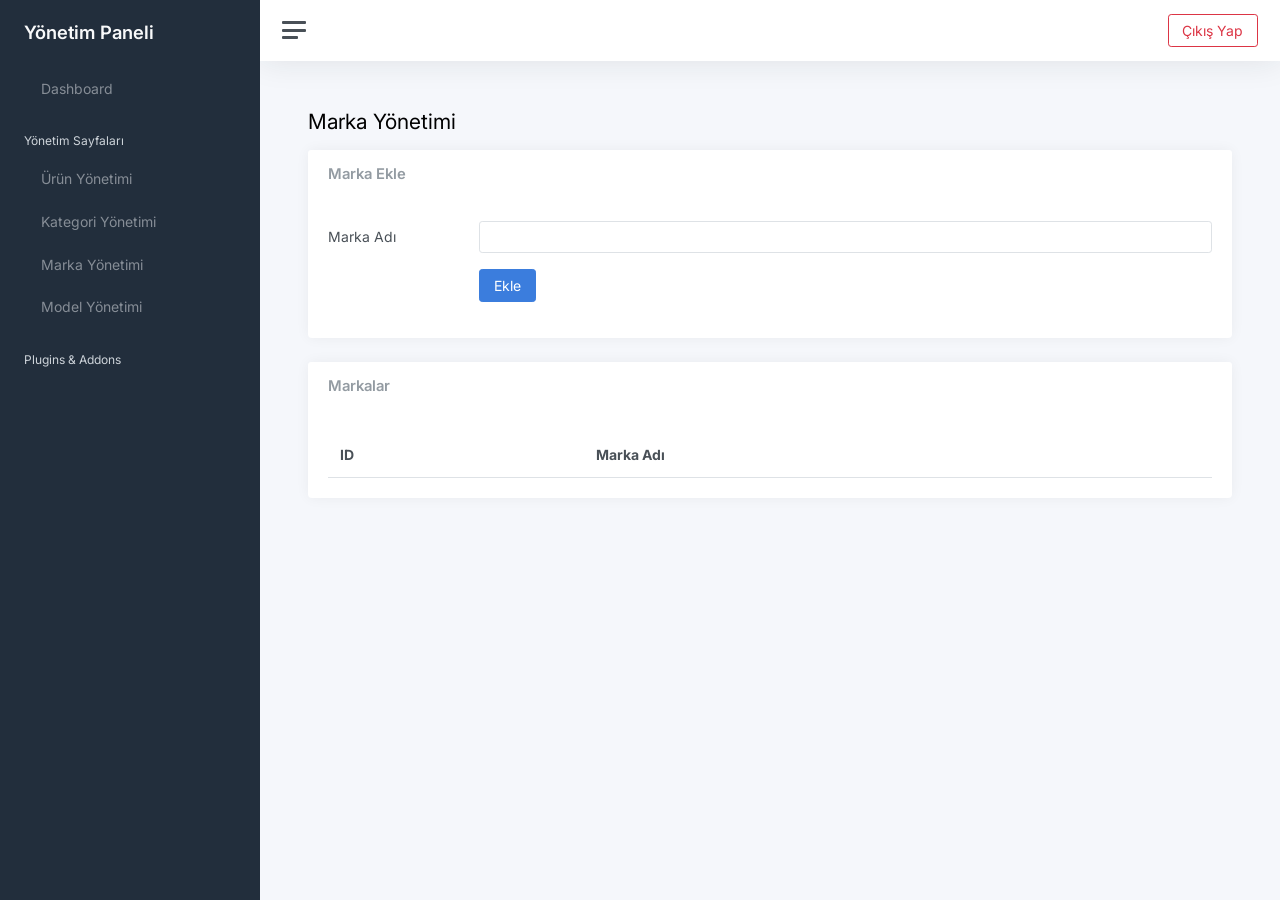
<file: admin-brand.html>
<!DOCTYPE html>
<html lang="tr">
  <head>
    <meta charset="utf-8" />
    <meta
      name="viewport"
      content="width=device-width, initial-scale=1, shrink-to-fit=no"
    />

    <title>Admin Page</title>
    <link
      href="https://cdn.jsdelivr.net/npm/bootstrap@5.3.3/dist/css/bootstrap.min.css"
      rel="stylesheet"
      integrity="sha384-QWTKZyjpPEjISv5WaRU9OFeRpok6YctnYmDr5pNlyT2bRjXh0JMhjY6hW+ALEwIH"
      crossorigin="anonymous"
    />
    <link href="css/adminpage.css" rel="stylesheet" />
    <link
      href="https://fonts.googleapis.com/css2?family=Inter:wght@300;400;600&display=swap"
      rel="stylesheet"
    />
  </head>

  <body>
    <div class="wrapper">
      <nav id="sidebar" class="sidebar js-sidebar">
        <div class="sidebar-content js-simplebar">
          <a class="sidebar-brand" href="index.html">
            <span class="align-middle">Yönetim Paneli</span>
          </a>

          <ul class="sidebar-nav">
            <li class="sidebar-item">
              <a class="sidebar-link" href="../index.html">
                <i class="align-middle" data-feather="sliders"></i>
                <span class="align-middle">Dashboard</span>
              </a>
            </li>
            <li class="sidebar-header">Yönetim Sayfaları</li>
            <li class="sidebar-item">
              <a
                class="sidebar-link"
                id="product-management"
                href="admin-product.html"
              >
                <i class="align-middle" data-feather="sliders"></i>
                <span class="align-middle">Ürün Yönetimi</span>
              </a>
            </li>
            <li class="sidebar-item">
              <a
                class="sidebar-link"
                id="category-management"
                href="admin-category.html"
              >
                <i class="align-middle" data-feather="sliders"></i>
                <span class="align-middle">Kategori Yönetimi</span>
              </a>
            </li>
            <li class="sidebar-item">
              <a
                class="sidebar-link"
                id="brand-management"
                href="admin-brand.html"
              >
                <i class="align-middle" data-feather="sliders"></i>
                <span class="align-middle">Marka Yönetimi</span>
              </a>
            </li>
            <li class="sidebar-item">
              <a
                class="sidebar-link"
                id="model-management"
                href="admin-model.html"
              >
                <i class="align-middle" data-feather="sliders"></i>
                <span class="align-middle">Model Yönetimi</span>
              </a>
            </li>
            <li class="sidebar-header">Plugins & Addons</li>
          </ul>
        </div>
      </nav>

      <!-- profile -->
      <div class="main">
        <!-- profile navbar start -->
        <nav class="navbar navbar-expand navbar-light navbar-bg">
          <a class="sidebar-toggle js-sidebar-toggle">
            <i class="hamburger align-self-center"></i>
          </a>

          <div class="navbar-collapse collapse">
            <ul class="navbar-nav navbar-align">
              <li class="nav-item dropdown">
                <div id="loginlogoutcontainer">
                  <a
                    class="btn btn-outline-danger ms-3"
                    type="menu"
                    id="login-button"
                    href="signin.html"
                  >
                    Giriş Yap
                  </a>
                  <a
                    class="btn btn-outline-danger ms-3"
                    type="menu"
                    id="logout-button"
                    href="signin.html"
                    hidden="true"
                  >
                    Çıkış Yap
                  </a>
                </div>
              </li>
            </ul>
          </div>
        </nav>
        <!-- profile navbar end-->

        <main id="main-content" class="content">
          <div id="content-body" class="container-fluid p-0">
            <h1 id="body-title" class="h3 mb-3">Marka Yönetimi</h1>

            <!-- Modal start -->
            <div
              class="modal fade"
              id="updateModal"
              tabindex="-1"
              aria-labelledby="updateModalLabel"
              aria-hidden="true"
            >
              <div class="modal-dialog">
                <div class="modal-content">
                  <div class="modal-header">
                    <h1 class="modal-title fs-5" id="updateModalLabel">
                      Marka Güncelleme
                    </h1>
                    <button
                      type="button"
                      class="btn-close"
                      data-bs-dismiss="modal"
                      aria-label="Close"
                    ></button>
                  </div>
                  <div class="modal-body">
                    <form
                      class="text-start needs-validation"
                      id="updateForm"
                      novalidate
                    >
                      <div class="row mb-3">
                        <label for="brandId" class="col-sm-2 col-form-label"
                          >Marka ID</label
                        >
                        <div class="col-sm-10">
                          <input
                            type="text"
                            class="form-control"
                            id="brandId"
                            required
                            disabled
                          />
                        </div>
                      </div>
                      <div class="row mb-3">
                        <label for="brandName" class="col-sm-2 col-form-label"
                          >Marka Adı</label
                        >
                        <div class="col-sm-10">
                          <input
                            type="text"
                            class="form-control"
                            id="brandName"
                            required
                            minlength="3"
                            value=""
                          />
                          <div class="invalid-feedback">
                            Marka adı minimum 3 karakterden oluşmalıdır.
                          </div>
                        </div>
                      </div>
                    </form>
                  </div>
                  <div class="modal-footer">
                    <button
                      id="closeModalButton"
                      type="button"
                      class="btn btn-secondary"
                      data-bs-dismiss="modal"
                    >
                      Kapat
                    </button>
                    <button
                      id="update-changes"
                      type="submit"
                      class="btn btn-primary"
                    >
                      Güncelle
                    </button>
                  </div>
                </div>
              </div>
            </div>

            <!-- Modal end -->
            <div class="row">
              <div class="col-12">
                <div id="content-head-card" class="card">
                  <div class="card-header">
                    <h5 id="header-card-title" class="card-title mb-0">
                      Marka Ekle
                    </h5>
                  </div>
                  <div id="header-card-body" class="card-body">
                    <form
                      class="text-start needs-validation"
                      id="addForm"
                      novalidate
                    >
                      <div class="row mb-3">
                        <label for="brandName" class="col-sm-2 col-form-label"
                          >Marka Adı</label
                        >
                        <div class="col-sm-10">
                          <input
                            type="text"
                            class="form-control"
                            id="brandName"
                            required
                            minlength="3"
                            value=""
                          />
                          <div class="invalid-feedback">
                            Marka adı minimum 3 karakterden oluşmalıdır.
                          </div>
                          <button
                            id="add-btn"
                            type="submit"
                            class="btn btn-primary mt-3"
                          >
                            Ekle
                          </button>
                        </div>
                      </div>
                    </form>
                  </div>
                </div>
              </div>
            </div>
            <div class="row">
              <!-- Alert Container -->
              <div id="alert-box"></div>
              <div class="col-sm">
                <div id="content-body-card" class="card flex-fill">
                  <div id="card-header" class="card-header">
                    <h5 id="body-card-title" class="card-title mb-0">
                      Markalar
                    </h5>
                  </div>
                  <div id="card-body" class="card-body">
                    <table id="contentTable" class="table table-hover my-0">
                      <thead>
                        <tr>
                          <th>ID</th>
                          <th>Marka Adı</th>
                        </tr>
                      </thead>
                      <tbody>
                        <!-- Category List -->
                      </tbody>
                      <tfoot></tfoot>
                    </table>
                  </div>
                </div>
              </div>
            </div>
          </div>
        </main>
      </div>
    </div>
    <script src="js/adminjs/brand.js" type="module"></script>
    <script src="https://code.jquery.com/jquery-3.5.1.slim.min.js"></script>
    <script
      src="https://cdn.jsdelivr.net/npm/@popperjs/core@2.11.8/dist/umd/popper.min.js"
      integrity="sha384-I7E8VVD/ismYTF4hNIPjVp/Zjvgyol6VFvRkX/vR+Vc4jQkC+hVqc2pM8ODewa9r"
      crossorigin="anonymous"
    ></script>
    <script
      src="https://cdn.jsdelivr.net/npm/bootstrap@5.3.3/dist/js/bootstrap.min.js"
      integrity="sha384-0pUGZvbkm6XF6gxjEnlmuGrJXVbNuzT9qBBavbLwCsOGabYfZo0T0to5eqruptLy"
      crossorigin="anonymous"
    ></script>
  </body>
</html>
</file>
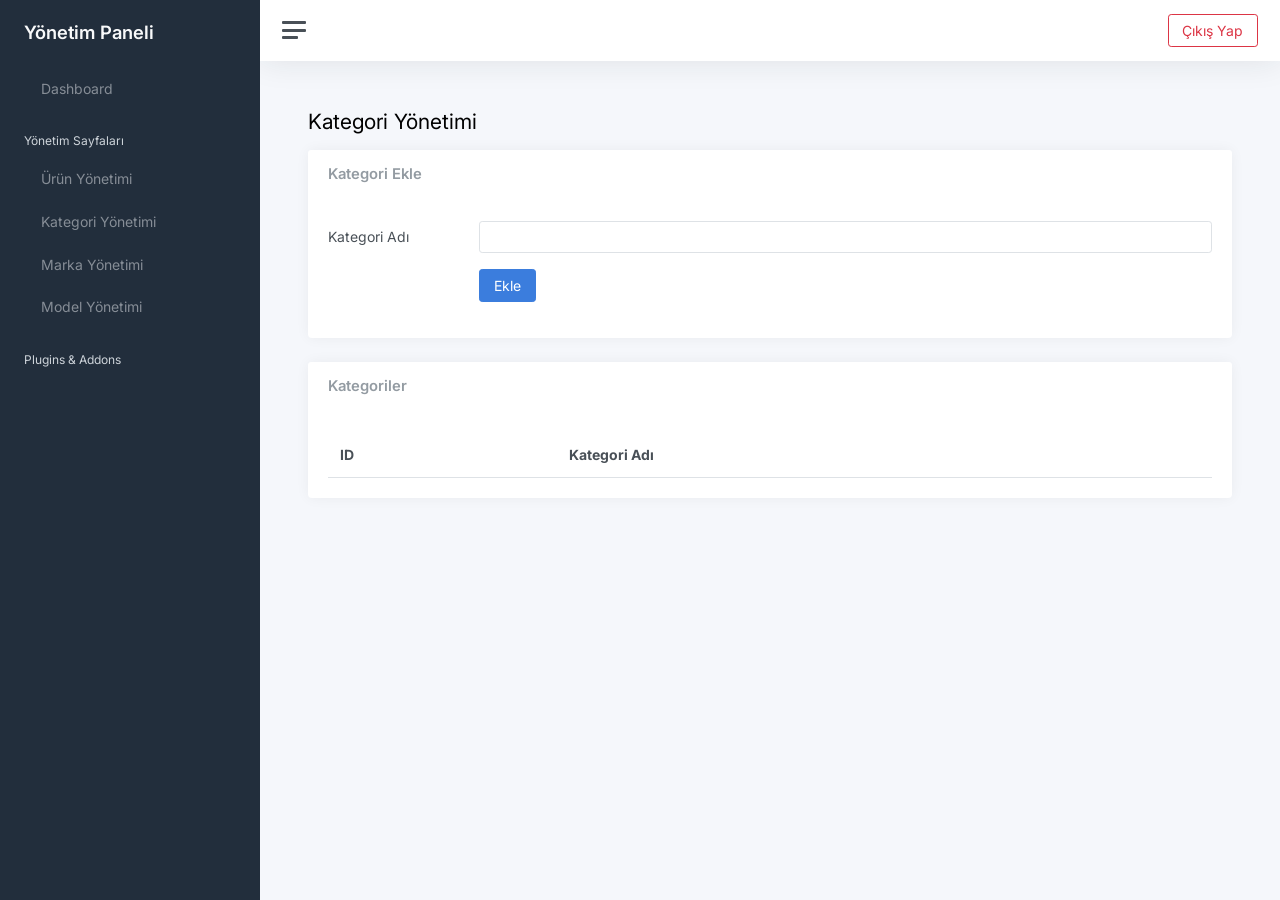
<file: admin-category.html>
<!DOCTYPE html>
<html lang="tr">
  <head>
    <meta charset="utf-8" />
    <meta
      name="viewport"
      content="width=device-width, initial-scale=1, shrink-to-fit=no"
    />

    <title>Admin Page</title>
    <link
      href="https://cdn.jsdelivr.net/npm/bootstrap@5.3.3/dist/css/bootstrap.min.css"
      rel="stylesheet"
      integrity="sha384-QWTKZyjpPEjISv5WaRU9OFeRpok6YctnYmDr5pNlyT2bRjXh0JMhjY6hW+ALEwIH"
      crossorigin="anonymous"
    />
    <link href="css/adminpage.css" rel="stylesheet" />
    <link
      href="https://fonts.googleapis.com/css2?family=Inter:wght@300;400;600&display=swap"
      rel="stylesheet"
    />
  </head>

  <body>
    <div class="wrapper">
      <nav id="sidebar" class="sidebar js-sidebar">
        <div class="sidebar-content js-simplebar">
          <a class="sidebar-brand" href="index.html">
            <span class="align-middle">Yönetim Paneli</span>
          </a>

          <ul class="sidebar-nav">
            <li class="sidebar-item">
              <a class="sidebar-link" href="../index.html">
                <i class="align-middle" data-feather="sliders"></i>
                <span class="align-middle">Dashboard</span>
              </a>
            </li>
            <li class="sidebar-header">Yönetim Sayfaları</li>
            <li class="sidebar-item">
              <a
                class="sidebar-link"
                id="product-management"
                href="admin-product.html"
              >
                <i class="align-middle" data-feather="sliders"></i>
                <span class="align-middle">Ürün Yönetimi</span>
              </a>
            </li>
            <li class="sidebar-item">
              <a
                class="sidebar-link"
                id="category-management"
                href="admin-category.html"
              >
                <i class="align-middle" data-feather="sliders"></i>
                <span class="align-middle">Kategori Yönetimi</span>
              </a>
            </li>
            <li class="sidebar-item">
              <a
                class="sidebar-link"
                id="brand-management"
                href="admin-brand.html"
              >
                <i class="align-middle" data-feather="sliders"></i>
                <span class="align-middle">Marka Yönetimi</span>
              </a>
            </li>
            <li class="sidebar-item">
              <a
                class="sidebar-link"
                id="model-management"
                href="admin-model.html"
              >
                <i class="align-middle" data-feather="sliders"></i>
                <span class="align-middle">Model Yönetimi</span>
              </a>
            </li>
            <li class="sidebar-header">Plugins & Addons</li>
          </ul>
        </div>
      </nav>

      <!-- profile -->
      <div class="main">
        <!-- profile navbar start -->
        <nav class="navbar navbar-expand navbar-light navbar-bg">
          <a class="sidebar-toggle js-sidebar-toggle">
            <i class="hamburger align-self-center"></i>
          </a>

          <div class="navbar-collapse collapse">
            <ul class="navbar-nav navbar-align">
              <li class="nav-item dropdown">
                <div id="loginlogoutcontainer">
                  <a
                    class="btn btn-outline-danger ms-3"
                    type="menu"
                    id="login-button"
                    href="signin.html"
                  >
                    Giriş Yap
                  </a>
                  <a
                    class="btn btn-outline-danger ms-3"
                    type="menu"
                    id="logout-button"
                    href="signin.html"
                    hidden="true"
                  >
                    Çıkış Yap
                  </a>
                </div>
              </li>
            </ul>
          </div>
        </nav>
        <!-- profile navbar end-->

        <main id="main-content" class="content">
          <div id="content-body" class="container-fluid p-0">
            <h1 id="body-title" class="h3 mb-3">Kategori Yönetimi</h1>

            <!-- Modal start -->
            <div
              class="modal fade"
              id="updateModal"
              tabindex="-1"
              aria-labelledby="updateModalLabel"
              aria-hidden="true"
            >
              <div class="modal-dialog">
                <div class="modal-content">
                  <div class="modal-header">
                    <h1 class="modal-title fs-5" id="updateModalLabel">
                      Kategori Güncelleme
                    </h1>
                    <button
                      type="button"
                      class="btn-close"
                      data-bs-dismiss="modal"
                      aria-label="Close"
                    ></button>
                  </div>
                  <div class="modal-body">
                    <form
                      class="text-start needs-validation"
                      id="updateForm"
                      novalidate
                    >
                      <div class="row mb-3">
                        <label for="categoryId" class="col-sm-2 col-form-label"
                          >Kategori ID</label
                        >
                        <div class="col-sm-10">
                          <input
                            type="text"
                            class="form-control"
                            id="categoryId"
                            required
                            disabled
                          />
                        </div>
                      </div>
                      <div class="row mb-3">
                        <label
                          for="categoryName"
                          class="col-sm-2 col-form-label"
                          >Kategori Adı</label
                        >
                        <div class="col-sm-10">
                          <input
                            type="text"
                            class="form-control"
                            id="categoryName"
                            required
                            minlength="3"
                            value=""
                          />
                          <div class="invalid-feedback">
                            Kategori adı minimum 3 karakterden oluşmalıdır.
                          </div>
                        </div>
                      </div>
                    </form>
                  </div>
                  <div class="modal-footer">
                    <button
                      id="closeModalButton"
                      type="button"
                      class="btn btn-secondary"
                      data-bs-dismiss="modal"
                    >
                      Kapat
                    </button>
                    <button
                      id="update-changes"
                      type="submit"
                      class="btn btn-primary"
                    >
                      Güncelle
                    </button>
                  </div>
                </div>
              </div>
            </div>

            <!-- Modal end -->
            <div class="row">
              <div class="col-12">
                <div id="content-head-card" class="card">
                  <div class="card-header">
                    <h5 id="header-card-title" class="card-title mb-0">
                      Kategori Ekle
                    </h5>
                  </div>
                  <div id="header-card-body" class="card-body">
                    <form
                      class="text-start needs-validation"
                      id="addForm"
                      novalidate
                    >
                      <div class="row mb-3">
                        <label
                          for="categoryName"
                          class="col-sm-2 col-form-label"
                          >Kategori Adı</label
                        >
                        <div class="col-sm-10">
                          <input
                            type="text"
                            class="form-control"
                            id="categoryName"
                            required
                            minlength="3"
                            value=""
                          />
                          <div class="invalid-feedback">
                            Kategori adı minimum 3 karakterden oluşmalıdır.
                          </div>
                          <button
                            id="add-btn"
                            type="submit"
                            class="btn btn-primary mt-3"
                          >
                            Ekle
                          </button>
                        </div>
                      </div>
                    </form>
                  </div>
                </div>
              </div>
            </div>
            <div class="row">
              <!-- Alert Container -->
              <div id="alert-box"></div>
              <div class="col-sm">
                <div id="content-body-card" class="card flex-fill">
                  <div id="card-header" class="card-header">
                    <h5 id="body-card-title" class="card-title mb-0">
                      Kategoriler
                    </h5>
                  </div>
                  <div id="card-body" class="card-body">
                    <table id="contentTable" class="table table-hover my-0">
                      <thead>
                        <tr>
                          <th>ID</th>
                          <th>Kategori Adı</th>
                        </tr>
                      </thead>
                      <tbody>
                        <!-- Category List -->
                      </tbody>
                      <tfoot></tfoot>
                    </table>
                  </div>
                </div>
              </div>
            </div>
          </div>
        </main>
      </div>
    </div>
    <script src="js/adminjs/category.js" type="module"></script>
    <script src="https://code.jquery.com/jquery-3.5.1.slim.min.js"></script>
    <script
      src="https://cdn.jsdelivr.net/npm/@popperjs/core@2.11.8/dist/umd/popper.min.js"
      integrity="sha384-I7E8VVD/ismYTF4hNIPjVp/Zjvgyol6VFvRkX/vR+Vc4jQkC+hVqc2pM8ODewa9r"
      crossorigin="anonymous"
    ></script>
    <script
      src="https://cdn.jsdelivr.net/npm/bootstrap@5.3.3/dist/js/bootstrap.min.js"
      integrity="sha384-0pUGZvbkm6XF6gxjEnlmuGrJXVbNuzT9qBBavbLwCsOGabYfZo0T0to5eqruptLy"
      crossorigin="anonymous"
    ></script>
  </body>
</html>
</file>
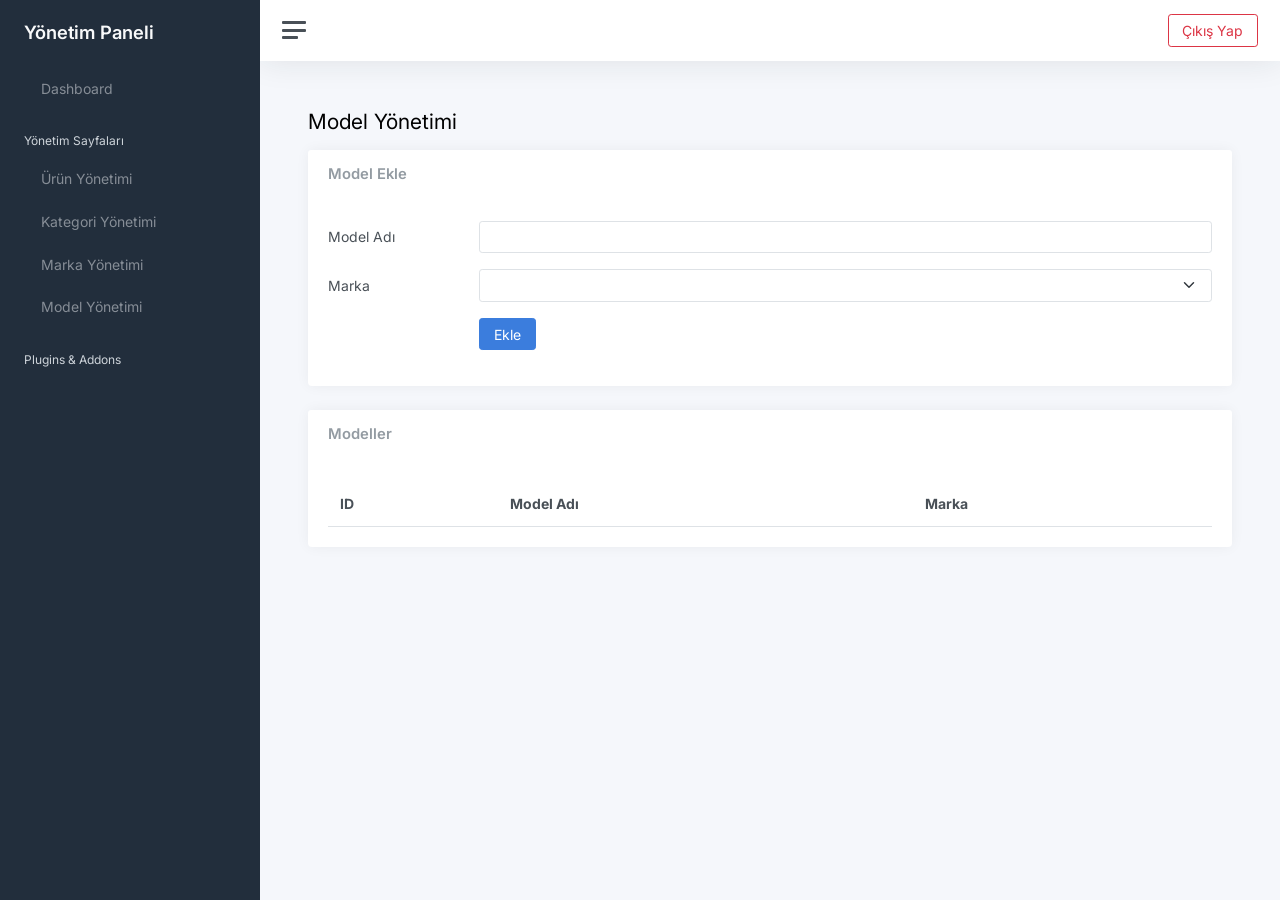
<file: admin-model.html>
<!DOCTYPE html>
<html lang="tr">
  <head>
    <meta charset="utf-8" />
    <meta
      name="viewport"
      content="width=device-width, initial-scale=1, shrink-to-fit=no"
    />

    <title>Admin Page</title>
    <link
      href="https://cdn.jsdelivr.net/npm/bootstrap@5.3.3/dist/css/bootstrap.min.css"
      rel="stylesheet"
      integrity="sha384-QWTKZyjpPEjISv5WaRU9OFeRpok6YctnYmDr5pNlyT2bRjXh0JMhjY6hW+ALEwIH"
      crossorigin="anonymous"
    />
    <link href="css/adminpage.css" rel="stylesheet" />
    <link
      href="https://fonts.googleapis.com/css2?family=Inter:wght@300;400;600&display=swap"
      rel="stylesheet"
    />
  </head>

  <body>
    <div class="wrapper">
      <nav id="sidebar" class="sidebar js-sidebar">
        <div class="sidebar-content js-simplebar">
          <a class="sidebar-brand" href="index.html">
            <span class="align-middle">Yönetim Paneli</span>
          </a>

          <ul class="sidebar-nav">
            <li class="sidebar-item">
              <a class="sidebar-link" href="../index.html">
                <i class="align-middle" data-feather="sliders"></i>
                <span class="align-middle">Dashboard</span>
              </a>
            </li>
            <li class="sidebar-header">Yönetim Sayfaları</li>
            <li class="sidebar-item">
              <a
                class="sidebar-link"
                id="product-management"
                href="admin-product.html"
              >
                <i class="align-middle" data-feather="sliders"></i>
                <span class="align-middle">Ürün Yönetimi</span>
              </a>
            </li>
            <li class="sidebar-item">
              <a
                class="sidebar-link"
                id="category-management"
                href="admin-category.html"
              >
                <i class="align-middle" data-feather="sliders"></i>
                <span class="align-middle">Kategori Yönetimi</span>
              </a>
            </li>
            <li class="sidebar-item">
              <a
                class="sidebar-link"
                id="brand-management"
                href="admin-brand.html"
              >
                <i class="align-middle" data-feather="sliders"></i>
                <span class="align-middle">Marka Yönetimi</span>
              </a>
            </li>
            <li class="sidebar-item">
              <a
                class="sidebar-link"
                id="model-management"
                href="admin-model.html"
              >
                <i class="align-middle" data-feather="sliders"></i>
                <span class="align-middle">Model Yönetimi</span>
              </a>
            </li>
            <li class="sidebar-header">Plugins & Addons</li>
          </ul>
        </div>
      </nav>

      <!-- profile -->
      <div class="main">
        <!-- profile navbar start -->
        <nav class="navbar navbar-expand navbar-light navbar-bg">
          <a class="sidebar-toggle js-sidebar-toggle">
            <i class="hamburger align-self-center"></i>
          </a>

          <div class="navbar-collapse collapse">
            <ul class="navbar-nav navbar-align">
              <li class="nav-item dropdown">
                <div id="loginlogoutcontainer">
                  <a
                    class="btn btn-outline-danger ms-3"
                    type="menu"
                    id="login-button"
                    href="signin.html"
                  >
                    Giriş Yap
                  </a>
                  <a
                    class="btn btn-outline-danger ms-3"
                    type="menu"
                    id="logout-button"
                    href="signin.html"
                    hidden="true"
                  >
                    Çıkış Yap
                  </a>
                </div>
              </li>
            </ul>
          </div>
        </nav>
        <!-- profile navbar end-->

        <!-- Main Content -->
        <main id="main-content" class="content">
          <div id="content-body" class="container-fluid p-0">
            <h1 id="body-title" class="h3 mb-3">Model Yönetimi</h1>

            <!-- Modal -->
            <div
              class="modal fade"
              id="updateModal"
              tabindex="-1"
              aria-labelledby="updateModalLabel"
              aria-hidden="true"
            >
              <div class="modal-dialog">
                <div class="modal-content">
                  <div class="modal-header">
                    <h1 class="modal-title fs-5" id="updateModalLabel">
                      Modal title
                    </h1>
                    <button
                      type="button"
                      class="btn-close"
                      data-bs-dismiss="modal"
                      aria-label="Close"
                    ></button>
                  </div>
                  <div class="modal-body">
                    <form
                      class="text-start needs-validation"
                      id="updateForm"
                      novalidate
                    >
                      <div class="row mb-3">
                        <label for="modelId" class="col-sm-2 col-form-label"
                          >Model ID</label
                        >
                        <div class="col-sm-10">
                          <input
                            type="text"
                            class="form-control"
                            id="modelId"
                            required
                            disabled
                          />
                        </div>
                      </div>
                      <div class="row mb-3">
                        <label for="modelName" class="col-sm-2 col-form-label"
                          >Model Adı</label
                        >
                        <div class="col-sm-10">
                          <input
                            type="text"
                            class="form-control"
                            id="modelName"
                            required
                            minlength="2"
                          />
                          <div class="invalid-feedback">
                            Model adı minimum 2 karakterden oluşmalıdır.
                          </div>
                        </div>
                      </div>
                      <div class="row mb-3">
                        <label
                          for="modalbrandList"
                          class="col-sm-2 col-form-label"
                          >Marka</label
                        >
                        <div class="col-sm-10">
                          <select
                            id="modalbrandList"
                            class="form-select"
                          ></select>
                          <label id="currentBrand" class="text-info"
                            >Mevcut Marka :
                          </label>
                        </div>
                      </div>
                    </form>
                  </div>
                  <div class="modal-footer">
                    <button
                      id="closeModalButton"
                      type="button"
                      class="btn btn-secondary"
                      data-bs-dismiss="modal"
                    >
                      Kapat
                    </button>
                    <button
                      id="update-changes"
                      type="button"
                      class="btn btn-primary"
                    >
                      Güncelle
                    </button>
                  </div>
                </div>
              </div>
            </div>
            <!-- Modal -->
            <div class="row">
              <div class="col-12">
                <div id="content-head-card" class="card">
                  <div class="card-header">
                    <h5 id="header-card-title" class="card-title mb-0">
                      Model Ekle
                    </h5>
                  </div>
                  <div id="header-card-body" class="card-body">
                    <form
                      class="text-start needs-validation"
                      id="addForm"
                      novalidate
                    >
                      <div class="row mb-3">
                        <label for="modelName" class="col-sm-2 col-form-label"
                          >Model Adı</label
                        >
                        <div class="col-sm-10">
                          <input
                            type="text"
                            class="form-control"
                            id="modelName"
                            required
                            minlength="2"
                          />
                          <div class="invalid-feedback">
                            Model adı minimum 2 karakterden oluşmalıdır.
                          </div>
                        </div>
                      </div>
                      <div class="row mb-3">
                        <label for="brandList" class="col-sm-2 col-form-label"
                          >Marka</label
                        >
                        <div class="col-sm-10">
                          <select id="brandList" class="form-select"></select>
                          <button
                            id="add-btn"
                            type="submit"
                            class="btn btn-primary mt-3"
                          >
                            Ekle
                          </button>
                        </div>
                      </div>
                    </form>
                  </div>
                </div>
              </div>
            </div>
            <div class="row">
              <!-- Alert Container -->
              <div id="alert-box"></div>
              <div class="col-sm">
                <div id="content-body-card" class="card flex-fill">
                  <div id="card-header" class="card-header">
                    <h5 id="body-card-title" class="card-title mb-0">
                      Modeller
                    </h5>
                  </div>
                  <div id="card-body" class="card-body">
                    <table id="contentTable" class="table table-hover my-0">
                      <thead>
                        <tr>
                          <th>ID</th>
                          <th>Model Adı</th>
                          <th>Marka</th>
                        </tr>
                      </thead>
                      <tbody>
                        <!-- Model List -->
                      </tbody>
                      <tfoot></tfoot>
                    </table>
                  </div>
                </div>
              </div>
            </div>
          </div>
        </main>
      </div>
    </div>
    <script src="js/adminjs/model.js" type="module"></script>
    <script src="https://code.jquery.com/jquery-3.5.1.slim.min.js"></script>
    <script
      src="https://cdn.jsdelivr.net/npm/@popperjs/core@2.11.8/dist/umd/popper.min.js"
      integrity="sha384-I7E8VVD/ismYTF4hNIPjVp/Zjvgyol6VFvRkX/vR+Vc4jQkC+hVqc2pM8ODewa9r"
      crossorigin="anonymous"
    ></script>
    <script
      src="https://cdn.jsdelivr.net/npm/bootstrap@5.3.3/dist/js/bootstrap.min.js"
      integrity="sha384-0pUGZvbkm6XF6gxjEnlmuGrJXVbNuzT9qBBavbLwCsOGabYfZo0T0to5eqruptLy"
      crossorigin="anonymous"
    ></script>
  </body>
</html>
</file>
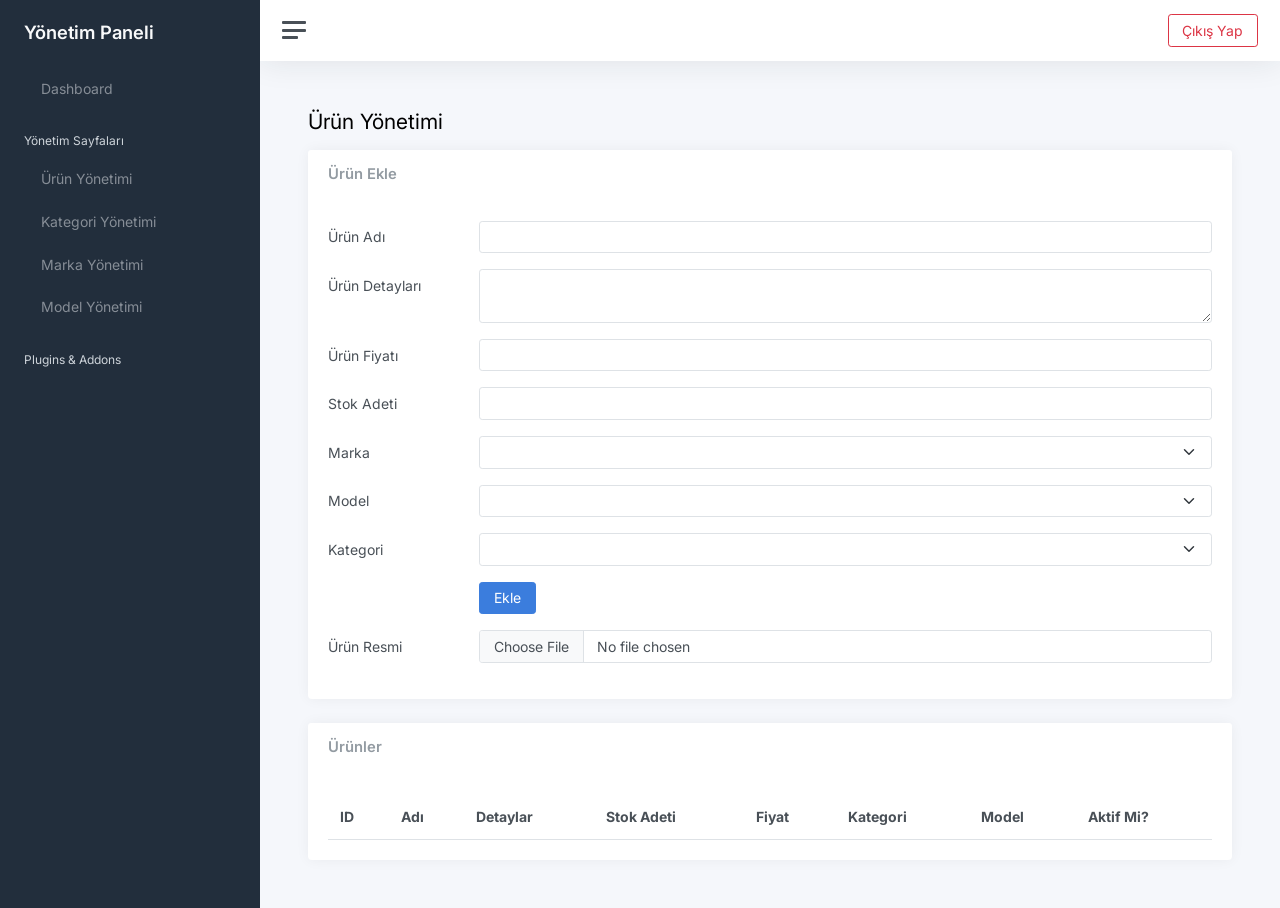
<file: admin-product.html>
<!DOCTYPE html>
<html lang="tr">
  <head>
    <meta charset="utf-8" />
    <meta
      name="viewport"
      content="width=device-width, initial-scale=1, shrink-to-fit=no"
    />

    <title>Admin Page</title>
    <link
      href="https://cdn.jsdelivr.net/npm/bootstrap@5.3.3/dist/css/bootstrap.min.css"
      rel="stylesheet"
      integrity="sha384-QWTKZyjpPEjISv5WaRU9OFeRpok6YctnYmDr5pNlyT2bRjXh0JMhjY6hW+ALEwIH"
      crossorigin="anonymous"
    />
    <link href="css/adminpage.css" rel="stylesheet" />
    <link
      href="https://fonts.googleapis.com/css2?family=Inter:wght@300;400;600&display=swap"
      rel="stylesheet"
    />
  </head>

  <body>
    <div class="wrapper">
      <nav id="sidebar" class="sidebar js-sidebar">
        <div class="sidebar-content js-simplebar">
          <a class="sidebar-brand" href="index.html">
            <span class="align-middle">Yönetim Paneli</span>
          </a>

          <ul class="sidebar-nav">
            <li class="sidebar-item">
              <a class="sidebar-link" href="../index.html">
                <i class="align-middle" data-feather="sliders"></i>
                <span class="align-middle">Dashboard</span>
              </a>
            </li>
            <li class="sidebar-header">Yönetim Sayfaları</li>
            <li class="sidebar-item">
              <a
                class="sidebar-link"
                id="product-management"
                href="admin-product.html"
              >
                <i class="align-middle" data-feather="sliders"></i>
                <span class="align-middle">Ürün Yönetimi</span>
              </a>
            </li>
            <li class="sidebar-item">
              <a
                class="sidebar-link"
                id="category-management"
                href="admin-category.html"
              >
                <i class="align-middle" data-feather="sliders"></i>
                <span class="align-middle">Kategori Yönetimi</span>
              </a>
            </li>
            <li class="sidebar-item">
              <a
                class="sidebar-link"
                id="brand-management"
                href="admin-brand.html"
              >
                <i class="align-middle" data-feather="sliders"></i>
                <span class="align-middle">Marka Yönetimi</span>
              </a>
            </li>
            <li class="sidebar-item">
              <a
                class="sidebar-link"
                id="model-management"
                href="admin-model.html"
              >
                <i class="align-middle" data-feather="sliders"></i>
                <span class="align-middle">Model Yönetimi</span>
              </a>
            </li>
            <li class="sidebar-header">Plugins & Addons</li>
          </ul>
        </div>
      </nav>

      <!-- profile -->
      <div class="main">
        <!-- profile navbar start -->
        <nav class="navbar navbar-expand navbar-light navbar-bg">
          <a class="sidebar-toggle js-sidebar-toggle">
            <i class="hamburger align-self-center"></i>
          </a>

          <div class="navbar-collapse collapse">
            <ul class="navbar-nav navbar-align">
              <li class="nav-item dropdown">
                <div id="loginlogoutcontainer">
                  <a
                    class="btn btn-outline-danger ms-3"
                    type="menu"
                    id="login-button"
                    href="signin.html"
                  >
                    Giriş Yap
                  </a>
                  <a
                    class="btn btn-outline-danger ms-3"
                    type="menu"
                    id="logout-button"
                    href="signin.html"
                    hidden="true"
                  >
                    Çıkış Yap
                  </a>
                </div>
              </li>
            </ul>
          </div>
        </nav>
        <!-- profile navbar end-->

        <!-- Main Content -->
        <main id="main-content" class="content">
          <div id="content-body" class="container-fluid p-0">
            <h1 id="body-title" class="h3 mb-3">Ürün Yönetimi</h1>

            <!-- Modal -->
            <div
              class="modal fade"
              id="updateModal"
              tabindex="-1"
              aria-labelledby="updateModalLabel"
              aria-hidden="true"
            >
              <div class="modal-dialog">
                <div class="modal-content">
                  <div class="modal-header">
                    <h1 class="modal-title fs-5" id="updateModalLabel">
                      Modal title
                    </h1>
                    <button
                      type="button"
                      class="btn-close"
                      data-bs-dismiss="modal"
                      aria-label="Close"
                    ></button>
                  </div>
                  <div class="modal-body">
                    <form
                      class="text-start needs-validation"
                      id="updateForm"
                      novalidate
                    >
                      <div class="row mb-3">
                        <label for="productId" class="col-sm-2 col-form-label"
                          >Ürün ID</label
                        >
                        <div class="col-sm-10">
                          <input
                            type="text"
                            class="form-control"
                            id="productId"
                            required
                            disabled
                          />
                        </div>
                      </div>
                      <div class="row mb-3">
                        <label for="productName" class="col-sm-2 col-form-label"
                          >Ürün Adı</label
                        >
                        <div class="col-sm-10">
                          <input
                            type="text"
                            class="form-control"
                            id="productName"
                            required
                            minlength="6"
                            value="Selamın Aletküm"
                          />
                          <div class="invalid-feedback">
                            Ürün adı minimum 6 karakterden oluşmalıdır.
                          </div>
                        </div>
                      </div>
                      <div class="row mb-3">
                        <label for="description" class="col-sm-2 col-form-label"
                          >Ürün Detayları</label
                        >
                        <div class="col-sm-10">
                          <textarea
                            type="text"
                            class="form-control"
                            id="description"
                            required
                            minlength="6"
                          ></textarea>
                          <div class="invalid-feedback">
                            Ürün detayları minimum 6 karakterden oluşmalı.
                          </div>
                        </div>
                      </div>
                      <div class="row mb-3">
                        <label
                          for="productPrice"
                          class="col-sm-2 col-form-label"
                          >Ürün Fiyatı</label
                        >
                        <div class="col-sm-10">
                          <input
                            type="text"
                            class="form-control"
                            id="productPrice"
                            required
                            min="0"
                            pattern="^(?!0*(\.0+)?$)\d*(\.\d+)?$"
                            onkeypress="return event.charCode >= 48 && event.charCode <= 57 || event.charCode == 46 || event.charCode == 0"
                          />
                          <div class="invalid-feedback">
                            Fiyat 0 dan küçük veya boş olamaz.
                          </div>
                        </div>
                      </div>
                      <div class="row mb-3">
                        <label
                          for="productStockAmount"
                          class="col-sm-2 col-form-label"
                          >Stok Adeti</label
                        >
                        <div class="col-sm-10">
                          <input
                            type="number"
                            class="form-control"
                            id="productStockAmount"
                            required
                            min="0"
                          />
                          <div class="invalid-feedback">
                            Stok 0 dan küçük veya boş olamaz.
                          </div>
                        </div>
                      </div>
                      <div class="row mb-3">
                        <label
                          for="modalbrandList"
                          class="col-sm-2 col-form-label"
                          >Marka</label
                        >
                        <div class="col-sm-10">
                          <select
                            id="modalbrandList"
                            class="form-select"
                          ></select>
                          <label id="currentBrand" class="text-info"
                            >Mevcut Marka :
                          </label>
                        </div>
                      </div>
                      <div class="row mb-3">
                        <label
                          for="modalmodelList"
                          class="col-sm-2 col-form-label"
                          >Model</label
                        >
                        <div class="col-sm-10">
                          <select
                            id="modalmodelList"
                            class="form-select"
                          ></select>
                          <label id="currentModel" class="text-info"
                            >Mevcut model :
                          </label>
                        </div>
                      </div>
                      <div class="row mb-3">
                        <label
                          for="modalcategoryList"
                          class="col-sm-2 col-form-label"
                          >Kategori</label
                        >
                        <div class="col-sm-10">
                          <select
                            id="modalcategoryList"
                            class="form-select"
                            aria-label=""
                          ></select>
                          <label id="currentCategory" class="text-info"
                            >Mevcut Kategori :
                          </label>
                        </div>
                      </div>
                      <div class="row mb-3">
                        <label
                          for="modalisActive"
                          class="col-sm-2 col-form-label"
                          >Aktif mi?</label
                        >
                        <div class="col-sm-10">
                          <input
                            type="checkbox"
                            name="isActive"
                            id="modalisActive"
                          />
                        </div>
                      </div>
                    </form>
                  </div>
                  <div class="modal-footer">
                    <button
                      id="closeModalButton"
                      type="button"
                      class="btn btn-secondary"
                      data-bs-dismiss="modal"
                    >
                      Kapat
                    </button>
                    <button
                      id="update-changes"
                      type="button"
                      class="btn btn-primary"
                    >
                      Güncelle
                    </button>
                  </div>
                </div>
              </div>
            </div>
            <!-- Modal -->
            <div class="row">
              <div class="col-12">
                <div id="content-head-card" class="card">
                  <div class="card-header">
                    <h5 id="header-card-title" class="card-title mb-0">
                      Ürün Ekle
                    </h5>
                  </div>
                  <div id="header-card-body" class="card-body">
                    <form
                      class="text-start needs-validation"
                      id="addForm"
                      novalidate
                    >
                      <div class="row mb-3">
                        <label for="productName" class="col-sm-2 col-form-label"
                          >Ürün Adı</label
                        >
                        <div class="col-sm-10">
                          <input
                            type="text"
                            class="form-control"
                            id="productName"
                            required
                            minlength="6"
                          />
                          <div class="invalid-feedback">
                            Ürün adı minimum 6 karakterden oluşmalıdır.
                          </div>
                        </div>
                      </div>
                      <div class="row mb-3">
                        <label for="description" class="col-sm-2 col-form-label"
                          >Ürün Detayları</label
                        >
                        <div class="col-sm-10">
                          <textarea
                            type="text"
                            class="form-control"
                            id="description"
                            required
                            minlength="6"
                          ></textarea>
                          <div class="invalid-feedback">
                            Ürün detayları minimum 6 karakterden oluşmalı.
                          </div>
                        </div>
                      </div>
                      <div class="row mb-3">
                        <label
                          for="productPrice"
                          class="col-sm-2 col-form-label"
                          >Ürün Fiyatı</label
                        >
                        <div class="col-sm-10">
                          <input
                            type="text"
                            class="form-control"
                            id="productPrice"
                            required
                            pattern="^(?!0*(\.0+)?$)\d*(\.\d+)?$"
                            onkeypress="return event.charCode >= 48 && event.charCode <= 57 || event.charCode == 46 || event.charCode == 0"
                          />
                          <div class="invalid-feedback">
                            Fiyat 0 dan küçük veya boş olamaz.
                          </div>
                        </div>
                      </div>
                      <div class="row mb-3">
                        <label
                          for="productStockAmount"
                          class="col-sm-2 col-form-label"
                          >Stok Adeti</label
                        >
                        <div class="col-sm-10">
                          <input
                            type="number"
                            class="form-control"
                            id="productStockAmount"
                            required
                            min="0"
                          />
                          <div class="invalid-feedback">
                            Stok 0 dan küçük veya boş olamaz.
                          </div>
                        </div>
                      </div>
                      <div class="row mb-3">
                        <label for="brandList" class="col-sm-2 col-form-label"
                          >Marka</label
                        >
                        <div class="col-sm-10">
                          <select id="brandList" class="form-select"></select>
                        </div>
                      </div>
                      <div class="row mb-3">
                        <label for="modelList" class="col-sm-2 col-form-label"
                          >Model</label
                        >
                        <div class="col-sm-10">
                          <select id="modelList" class="form-select"></select>
                        </div>
                      </div>
                      <div class="row mb-3">
                        <label
                          for="categoryList"
                          class="col-sm-2 col-form-label"
                          >Kategori</label
                        >
                        <div class="col-sm-10">
                          <select
                            id="categoryList"
                            class="form-select"
                            aria-label="Default select example"
                          ></select>
                          <button
                            id="add-btn"
                            type="submit"
                            class="btn btn-primary mt-3"
                          >
                            Ekle
                          </button>
                        </div>
                      </div>
                      <div class="row mb-3">
                        <label for="file" class="col-sm-2 col-form-label"
                          >Ürün Resmi</label
                        >
                        <div class="col-sm-10">
                          <input
                            class="form-control"
                            type="file"
                            id="file"
                            accept=".jpg, .jpeg, .png"
                            required
                          />
                        </div>
                      </div>
                    </form>
                  </div>
                </div>
              </div>
            </div>
            <div class="row">
              <!-- Alert Container -->
              <div id="alert-box"></div>
              <div class="col-sm">
                <div id="content-body-card" class="card flex-fill">
                  <div id="card-header" class="card-header">
                    <h5 id="body-card-title" class="card-title mb-0">
                      Ürünler
                    </h5>
                  </div>
                  <div id="card-body" class="card-body">
                    <table id="contentTable" class="table table-hover my-0">
                      <thead>
                        <tr>
                          <th>ID</th>
                          <th>Adı</th>
                          <th>Detaylar</th>
                          <th>Stok Adeti</th>
                          <th>Fiyat</th>
                          <th>Kategori</th>
                          <th>Model</th>
                          <th>Aktif Mi?</th>
                        </tr>
                      </thead>
                      <tbody>
                        <!-- Product List -->
                      </tbody>
                      <tfoot></tfoot>
                    </table>
                  </div>
                </div>
              </div>
            </div>
          </div>
        </main>
      </div>
    </div>
    <script src="js/adminjs/product.js" type="module"></script>
    <script src="https://code.jquery.com/jquery-3.5.1.slim.min.js"></script>
    <script
      src="https://cdn.jsdelivr.net/npm/@popperjs/core@2.11.8/dist/umd/popper.min.js"
      integrity="sha384-I7E8VVD/ismYTF4hNIPjVp/Zjvgyol6VFvRkX/vR+Vc4jQkC+hVqc2pM8ODewa9r"
      crossorigin="anonymous"
    ></script>
    <script
      src="https://cdn.jsdelivr.net/npm/bootstrap@5.3.3/dist/js/bootstrap.min.js"
      integrity="sha384-0pUGZvbkm6XF6gxjEnlmuGrJXVbNuzT9qBBavbLwCsOGabYfZo0T0to5eqruptLy"
      crossorigin="anonymous"
    ></script>
  </body>
</html>
</file>
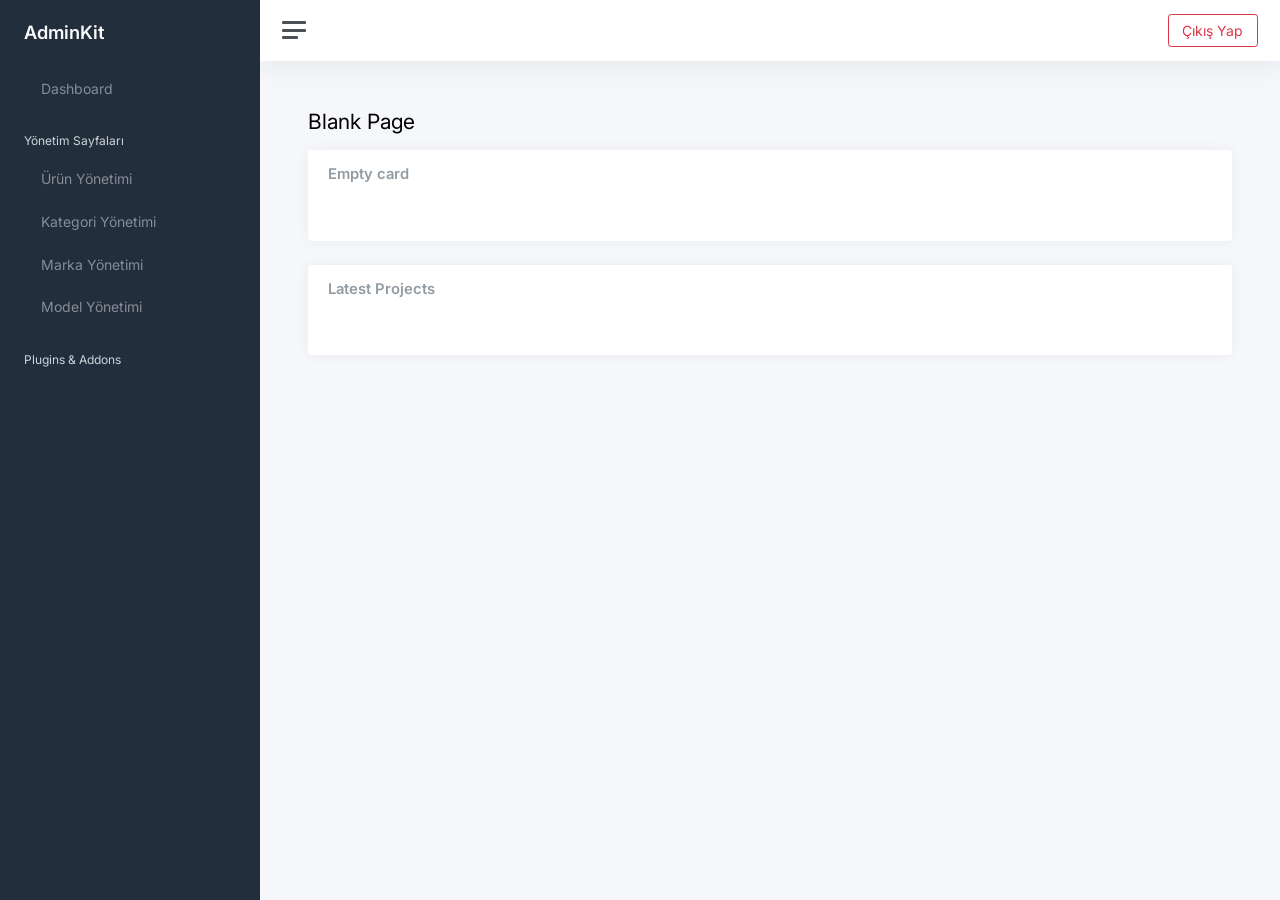
<file: admin.html>
<!DOCTYPE html>
<html lang="tr">
  <head>
    <meta charset="utf-8" />
    <meta
      name="viewport"
      content="width=device-width, initial-scale=1, shrink-to-fit=no"
    />

    <title>Admin Page</title>
    <link
      href="https://cdn.jsdelivr.net/npm/bootstrap@5.3.3/dist/css/bootstrap.min.css"
      rel="stylesheet"
      integrity="sha384-QWTKZyjpPEjISv5WaRU9OFeRpok6YctnYmDr5pNlyT2bRjXh0JMhjY6hW+ALEwIH"
      crossorigin="anonymous"
    />
    <link href="css/adminpage.css" rel="stylesheet" />
    <link
      href="https://fonts.googleapis.com/css2?family=Inter:wght@300;400;600&display=swap"
      rel="stylesheet"
    />
  </head>

  <body>
    <div class="wrapper">
      <nav id="sidebar" class="sidebar js-sidebar">
        <div class="sidebar-content js-simplebar">
          <a class="sidebar-brand" href="index.html">
            <span class="align-middle">AdminKit</span>
          </a>

          <ul class="sidebar-nav">
            <li class="sidebar-item">
              <a class="sidebar-link" href="../index.html">
                <i class="align-middle" data-feather="sliders"></i>
                <span class="align-middle">Dashboard</span>
              </a>
            </li>
            <li class="sidebar-header">Yönetim Sayfaları</li>
            <li class="sidebar-item">
              <a
                class="sidebar-link"
                id="product-management"
                href="admin-product.html"
              >
                <i class="align-middle" data-feather="sliders"></i>
                <span class="align-middle">Ürün Yönetimi</span>
              </a>
            </li>
            <li class="sidebar-item">
              <a
                class="sidebar-link"
                id="category-management"
                href="admin-category.html"
              >
                <i class="align-middle" data-feather="sliders"></i>
                <span class="align-middle">Kategori Yönetimi</span>
              </a>
            </li>
            <li class="sidebar-item">
              <a
                class="sidebar-link"
                id="brand-management"
                href="admin-brand.html"
              >
                <i class="align-middle" data-feather="sliders"></i>
                <span class="align-middle">Marka Yönetimi</span>
              </a>
            </li>
            <li class="sidebar-item">
              <a
                class="sidebar-link"
                id="model-management"
                href="admin-model.html"
              >
                <i class="align-middle" data-feather="sliders"></i>
                <span class="align-middle">Model Yönetimi</span>
              </a>
            </li>
            <li class="sidebar-header">Plugins & Addons</li>
          </ul>
        </div>
      </nav>

      <!-- profile -->
      <div class="main">
        <nav class="navbar navbar-expand navbar-light navbar-bg">
          <a class="sidebar-toggle js-sidebar-toggle">
            <i class="hamburger align-self-center"></i>
          </a>

          <div class="navbar-collapse collapse">
            <ul class="navbar-nav navbar-align">
              <li class="nav-item dropdown">
                <div id="loginlogoutcontainer">
                  <a
                    class="btn btn-outline-danger ms-3"
                    type="menu"
                    id="login-button"
                    href="signin.html"
                  >
                    Giriş Yap
                  </a>
                  <a
                    class="btn btn-outline-danger ms-3"
                    type="menu"
                    id="logout-button"
                    href="signin.html"
                    hidden="true"
                  >
                    Çıkış Yap
                  </a>
                </div>
              </li>
            </ul>
          </div>
        </nav>

        <main id="main-content" class="content">
          <div id="content-body" class="container-fluid p-0">
            <h1 id="body-title" class="h3 mb-3">Blank Page</h1>

            <!-- Modal -->
            <div
              class="modal fade"
              id="updateModal"
              tabindex="-1"
              aria-labelledby="updateModalLabel"
              aria-hidden="true"
            >
              <div class="modal-dialog">
                <div class="modal-content">
                  <div class="modal-header">
                    <h1 class="modal-title fs-5" id="updateModalLabel">
                      Modal title
                    </h1>
                    <button
                      type="button"
                      class="btn-close"
                      data-bs-dismiss="modal"
                      aria-label="Close"
                    ></button>
                  </div>
                  <div class="modal-body">...</div>
                  <div class="modal-footer">
                    <button
                      id="closeModalButton"
                      type="button"
                      class="btn btn-secondary"
                      data-bs-dismiss="modal"
                    >
                      Kapat
                    </button>
                    <button
                      id="update-changes"
                      type="submit"
                      class="btn btn-primary"
                    >
                      Güncelle
                    </button>
                  </div>
                </div>
              </div>
            </div>
            <!-- Modal -->
            <div class="row">
              <div class="col-12">
                <div id="content-head-card" class="card">
                  <div class="card-header">
                    <h5 id="header-card-title" class="card-title mb-0">
                      Empty card
                    </h5>
                  </div>
                  <div id="header-card-body" class="card-body"></div>
                </div>
              </div>
            </div>
            <div class="row">
              <!-- Alert Container -->
              <div id="alert-box"></div>
              <div class="col-sm">
                <div id="content-body-card" class="card flex-fill">
                  <div id="card-header" class="card-header">
                    <h5 id="body-card-title" class="card-title mb-0">
                      Latest Projects
                    </h5>
                  </div>
                  <div id="card-body" class="card-body">
                    <table id="contentTable" class="table table-hover my-0">
                      <thead>
                        <!--
                        <tr>
                          <th>Name</th>
                          <th class="d-none d-xl-table-cell">Start Date</th>
                          <th class="d-none d-xl-table-cell">End Date</th>
                          <th>Status</th>
                          <th class="d-none d-md-table-cell">Assignee</th>
                        </tr>
                        -->
                      </thead>
                      <tbody>
                        <!--
                        <tr>
                          <td>Project Apollo</td>
                          <td class="d-none d-xl-table-cell">01/01/2023</td>
                          <td class="d-none d-xl-table-cell">31/06/2023</td>
                          <td><span class="badge bg-success">Done</span></td>
                          <td class="d-none d-md-table-cell">Vanessa Tucker</td>
                        </tr>
                        -->
                      </tbody>
                      <tfoot></tfoot>
                    </table>
                  </div>
                </div>
              </div>
            </div>
          </div>
        </main>
      </div>
    </div>
    <script src="js/admin.js" type="module"></script>
    <script src="https://code.jquery.com/jquery-3.5.1.slim.min.js"></script>
    <script
      src="https://cdn.jsdelivr.net/npm/@popperjs/core@2.11.8/dist/umd/popper.min.js"
      integrity="sha384-I7E8VVD/ismYTF4hNIPjVp/Zjvgyol6VFvRkX/vR+Vc4jQkC+hVqc2pM8ODewa9r"
      crossorigin="anonymous"
    ></script>
    <script
      src="https://cdn.jsdelivr.net/npm/bootstrap@5.3.3/dist/js/bootstrap.min.js"
      integrity="sha384-0pUGZvbkm6XF6gxjEnlmuGrJXVbNuzT9qBBavbLwCsOGabYfZo0T0to5eqruptLy"
      crossorigin="anonymous"
    ></script>
  </body>
</html>
</file>
